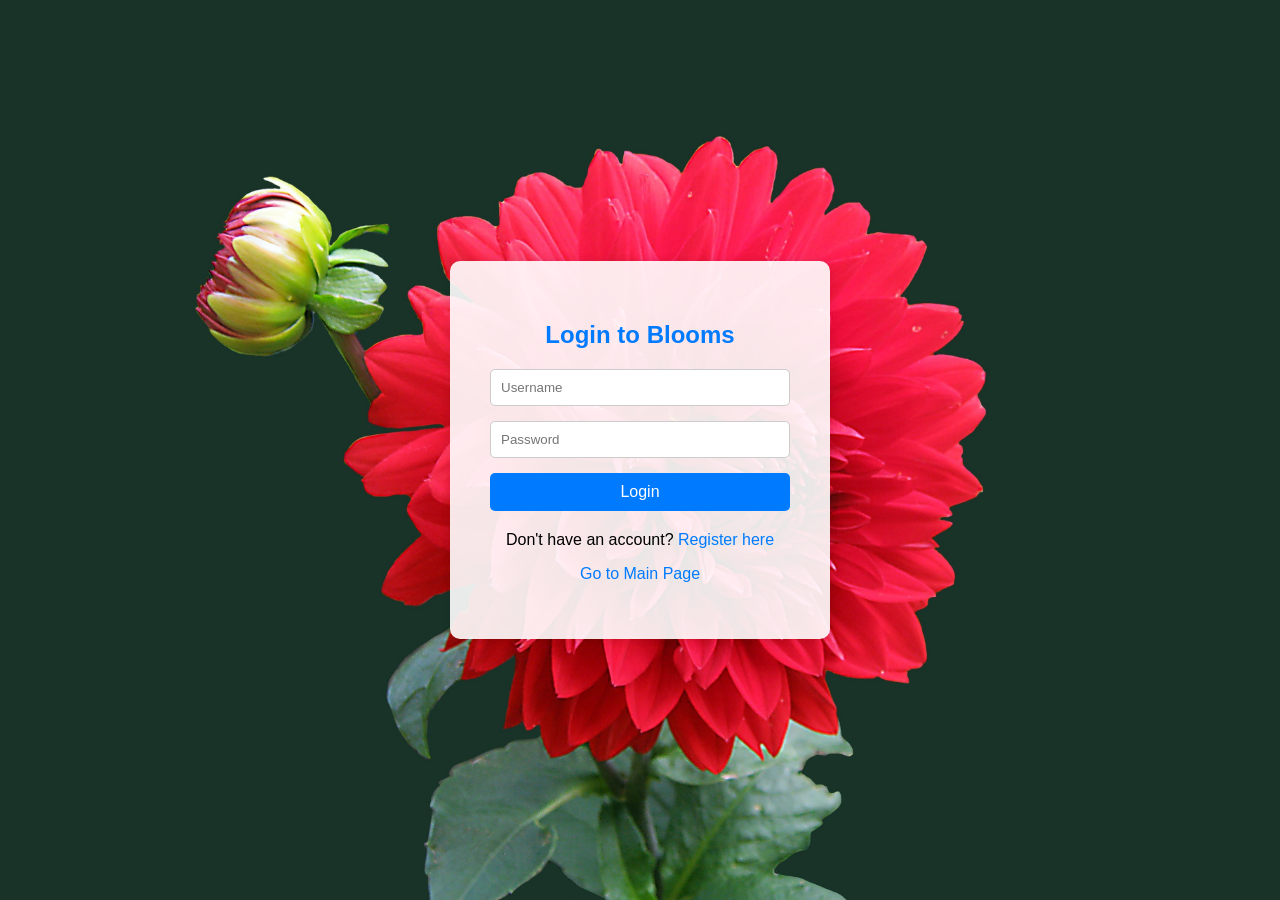
<file: login.html>
<!DOCTYPE html>
<html lang="en">
<head>
    <meta charset="UTF-8">
    <meta name="viewport" content="width=device-width, initial-scale=1.0">
    <title>Login - Blooms</title>
    <style>
        body {
            font-family: Arial, sans-serif;
            background-image: url('flower.jpg');
            background-size: cover;
            background-position: center;
            background-repeat: no-repeat;
            height: 100vh;
            display: flex;
            justify-content: center;
            align-items: center;
            margin: 0;
        }

        .form-container {
            background-color: rgba(255, 255, 255, 0.9);
            padding: 40px;
            border-radius: 10px;
            width: 300px;
            text-align: center;
            box-shadow: 0 0 10px rgba(0, 0, 0, 0.1);
        }

        .form-container h2 {
            margin-bottom: 20px;
            color: #007bff;
        }

        .form-input {
            width: 100%;
            padding: 10px;
            margin-bottom: 15px;
            border: 1px solid #ccc;
            border-radius: 5px;
            box-sizing: border-box;
        }

        .form-button {
            width: 100%;
            padding: 10px;
            background-color: #007bff;
            border: none;
            color: white;
            border-radius: 5px;
            cursor: pointer;
            font-size: 1rem;
        }

        .form-button:hover {
            background-color: #0056b3;
        }

        .form-links {
            margin-top: 20px;
        }

        .form-links a {
            text-decoration: none;
            color: #007bff;
        }

        .form-links a:hover {
            color: #0056b3;
        }
    </style>
</head>
<body>
    <div class="form-container">
        <h2>Login to Blooms</h2>
        <form action="login.php" method="post">
            <input class="form-input" type="text" name="username" placeholder="Username" required>
            <input class="form-input" type="password" name="password" placeholder="Password" required>
            <button class="form-button" type="submit">Login</button>
        </form>
        <div class="form-links">
            <p>Don't have an account? <a href="reg.html">Register here</a></p>
            <p><a href="index.html">Go to Main Page</a></p>
        </div>
    </div>
</body>
</html>
</file>
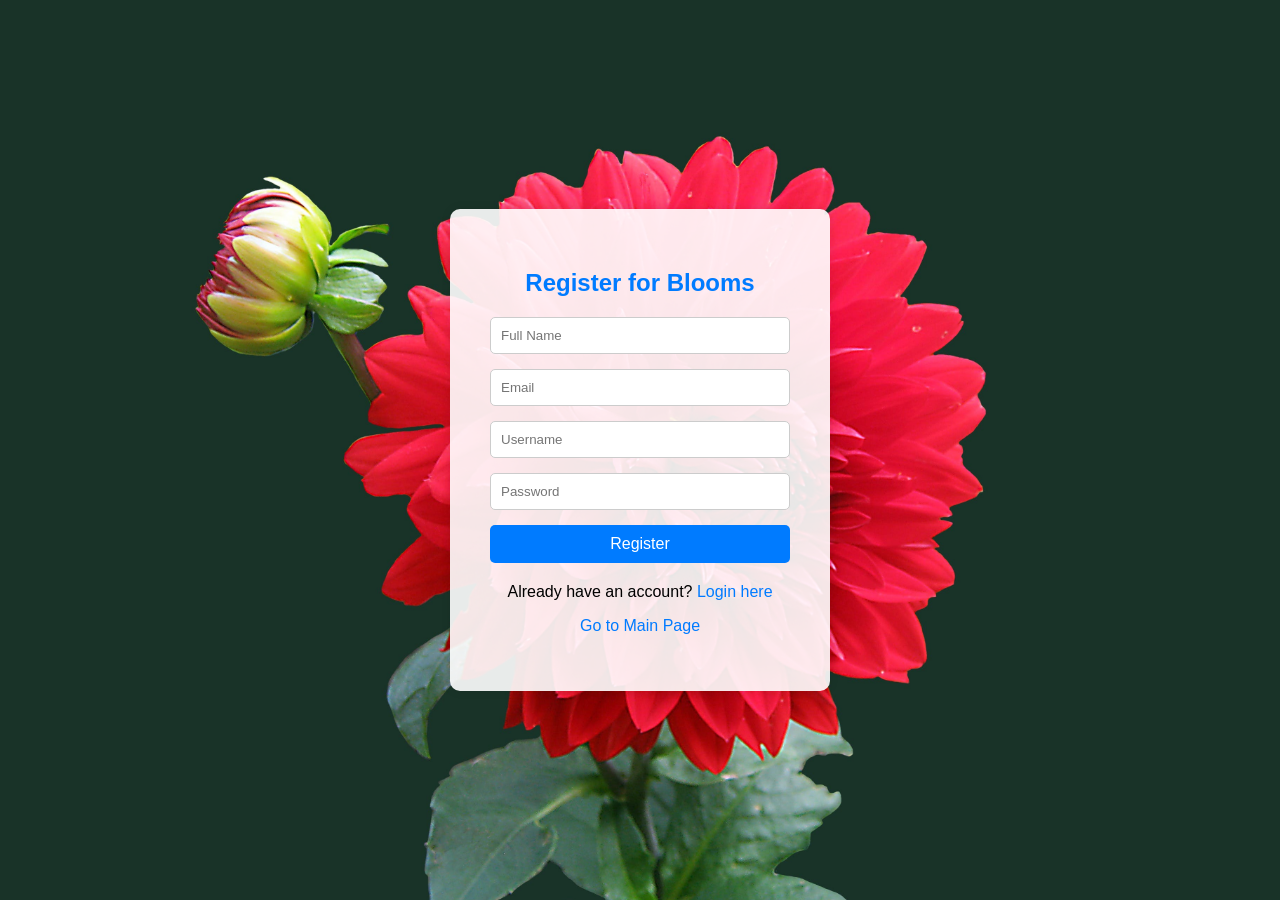
<file: reg.html>
<!DOCTYPE html>
<html lang="en">
<head>
    <meta charset="UTF-8">
    <meta name="viewport" content="width=device-width, initial-scale=1.0">
    <title>Register - Blooms</title>
    <style>
        body {
            font-family: Arial, sans-serif;
            background-image: url('flower.jpg');
            background-size: cover;
            background-position: center;
            background-repeat: no-repeat;
            height: 100vh;
            display: flex;
            justify-content: center;
            align-items: center;
            margin: 0;
        }

        .form-container {
            background-color: rgba(255, 255, 255, 0.9);
            padding: 40px;
            border-radius: 10px;
            width: 300px;
            text-align: center;
            box-shadow: 0 0 10px rgba(0, 0, 0, 0.1);
        }

        .form-container h2 {
            margin-bottom: 20px;
            color: #007bff;
        }

        .form-input {
            width: 100%;
            padding: 10px;
            margin-bottom: 15px;
            border: 1px solid #ccc;
            border-radius: 5px;
            box-sizing: border-box;
        }

        .form-button {
            width: 100%;
            padding: 10px;
            background-color: #007bff;
            border: none;
            color: white;
            border-radius: 5px;
            cursor: pointer;
            font-size: 1rem;
        }

        .form-button:hover {
            background-color: #0056b3;
        }

        .form-links {
            margin-top: 20px;
        }

        .form-links a {
            text-decoration: none;
            color: #007bff;
        }

        .form-links a:hover {
            color: #0056b3;
        }
    </style>
</head>
<body>
    <div class="form-container">
        <h2>Register for Blooms</h2>
        <form action="register.php" method="post">
            <input class="form-input" type="text" name="full_name" placeholder="Full Name" required>
            <input class="form-input" type="email" name="email" placeholder="Email" required>
            <input class="form-input" type="text" name="username" placeholder="Username" required>
            <input class="form-input" type="password" name="password" placeholder="Password" required>
            <button class="form-button" type="submit">Register</button>
        </form>
        <div class="form-links">
            <p>Already have an account? <a href="login.html">Login here</a></p>
            <p><a href="index.html">Go to Main Page</a></p>
        </div>
    </div>
</body>
</html>
</file>
